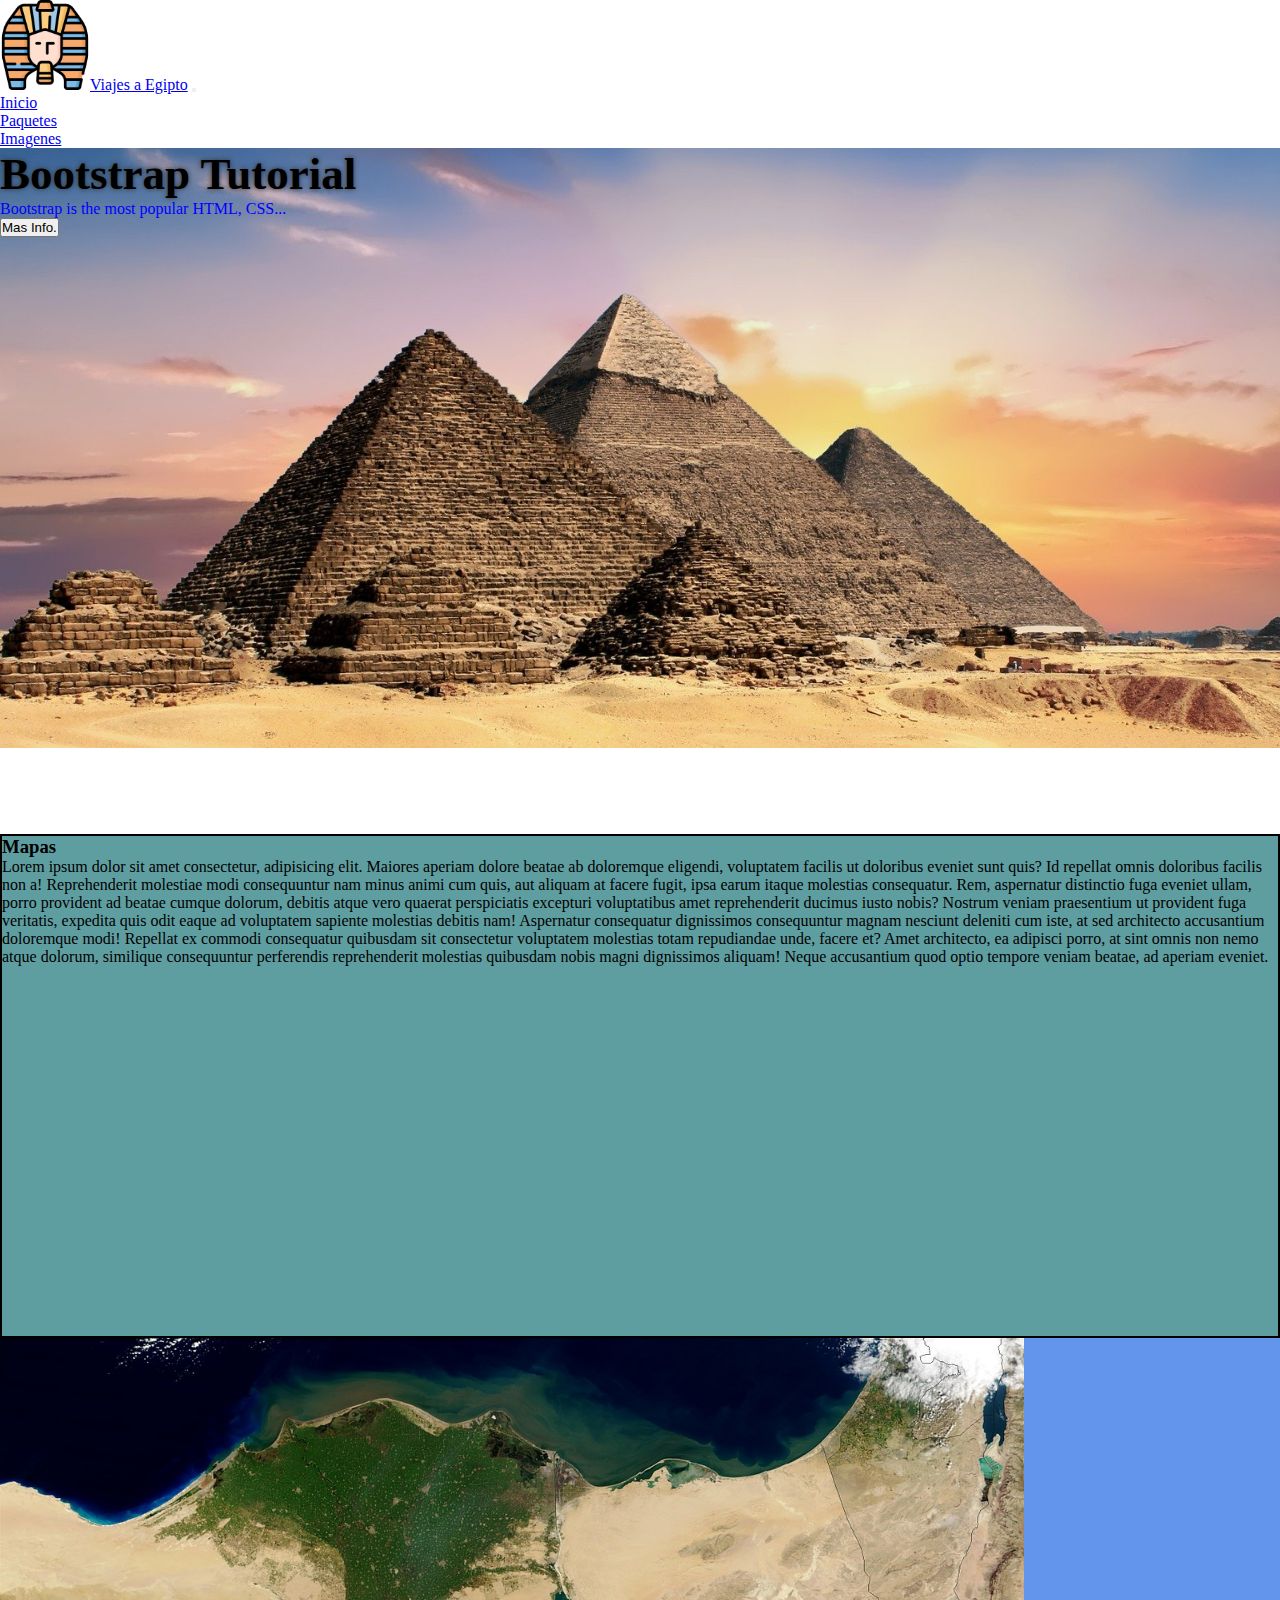
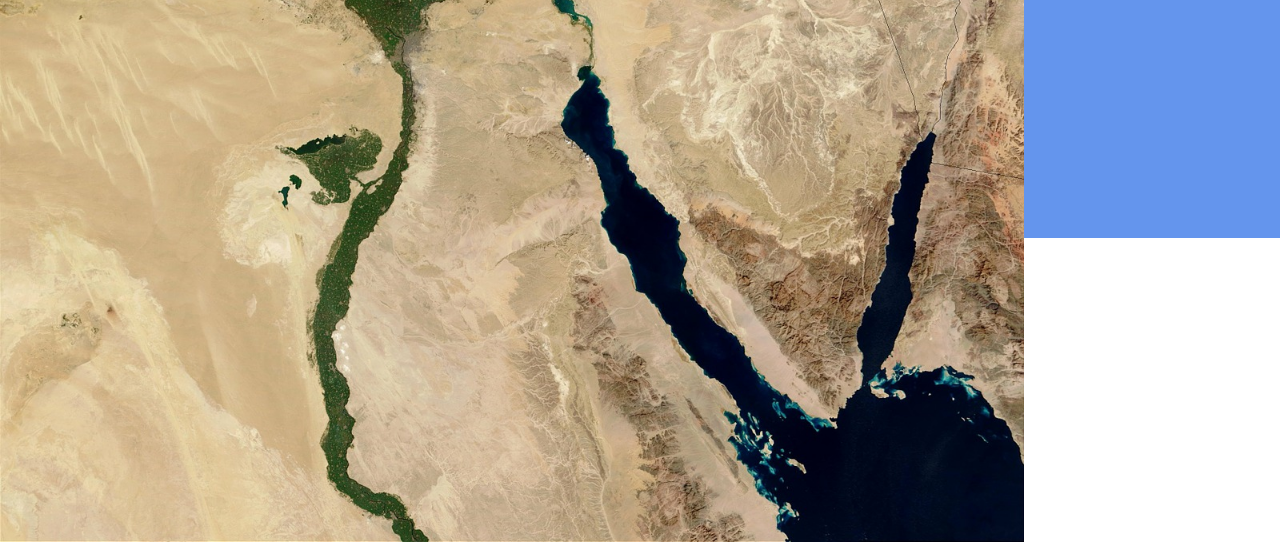
<file: index.html>
<!DOCTYPE html>
<html lang="en">

<head>
    <meta charset="UTF-8">
    <meta http-equiv="X-UA-Compatible" content="IE=edge">
    <meta name="viewport" content="width=device-width, initial-scale=1.0">
    <link rel="stylesheet" href="https://cdn.jsdelivr.net/npm/bootstrap@4.6.1/dist/css/bootstrap.min.css"
        integrity="sha384-zCbKRCUGaJDkqS1kPbPd7TveP5iyJE0EjAuZQTgFLD2ylzuqKfdKlfG/eSrtxUkn" crossorigin="anonymous">
    <link rel="stylesheet" href="estilos.css">
    <title>desafio bootstrap</title>
</head>


<body>
   <!--navbar inicio  -->

    <nav class="navbar navbar-expand-md bg-dark navbar-dark">
        <!-- Brand -->
        <a class="navbar-brand" href="#"><img src="img/pharaoh.png" alt="fara" >Viajes a Egipto</a>
      
        <!-- Toggler/collapsibe Button -->
        <button class="navbar-toggler" type="button" data-toggle="collapse" data-target="#collapsibleNavbar">
          <span class="navbar-toggler-icon"></span>
        </button>
      
        <!-- Navbar links -->
        <div class="collapse navbar-collapse" id="collapsibleNavbar">
          <ul class="navbar-nav">
            <li class="nav-item">
              <a class="nav-link" href="/index.html">Inicio</a>
            </li>
            <li class="nav-item">
              <a class="nav-link" href="/secciones/paquetes.html">Paquetes</a>
            </li>
            <li class="nav-item">
              <a class="nav-link" href="/secciones/Imagenes.html">Imagenes</a>
            </li>
          </ul>
        </div>
      </nav>
      <!-- navbar end -->
      <!-- jumbotron -->
      
      <div class="jumbotron">
        <h1>Bootstrap Tutorial</h1>
        <p>Bootstrap is the most popular HTML, CSS...</p>
        <button type="button" class="btn btn-secondary">Mas Info.</button>
      </div>
<!-- jumbotron end-->
<!-- h2 footer  inicio nosotros-->
<div class="conteiner-fluid">
    <div class="row">
        <h2 class="bg-dark col-12">Nosotros</h2>
    </div>
    <div class="n-left col-xs-12 com-md-6">
      <h3 class="text-center">Mapas</h3>
      <p>
        Lorem ipsum dolor sit amet consectetur, adipisicing elit. Maiores aperiam dolore beatae ab doloremque eligendi, voluptatem facilis ut doloribus eveniet sunt quis? Id repellat omnis doloribus facilis non a! Reprehenderit molestiae modi consequuntur nam minus animi cum quis, aut aliquam at facere fugit, ipsa earum itaque molestias consequatur. Rem, aspernatur distinctio fuga eveniet ullam, porro provident ad beatae cumque dolorum, debitis atque vero quaerat perspiciatis excepturi voluptatibus amet reprehenderit ducimus iusto nobis? Nostrum veniam praesentium ut provident fuga veritatis, expedita quis odit eaque ad voluptatem sapiente molestias debitis nam! Aspernatur consequatur dignissimos consequuntur magnam nesciunt deleniti cum iste, at sed architecto accusantium doloremque modi! Repellat ex commodi consequatur quibusdam sit consectetur voluptatem molestias totam repudiandae unde, facere et? Amet architecto, ea adipisci porro, at sint omnis non nemo atque dolorum, similique consequuntur perferendis reprehenderit molestias quibusdam nobis magni dignissimos aliquam! Neque accusantium quod optio tempore veniam beatae, ad aperiam eveniet.
      </p>
    </div>
    <div class="n-right col-xs-12 com-md-6">
      <img src="img/map-g5c25acb81_1280.jpg" alt="mapa">
    </div>


</div>
<!-- h2 footer -->


    <script src="https://cdn.jsdelivr.net/npm/jquery@3.5.1/dist/jquery.slim.min.js"
        integrity="sha384-DfXdz2htPH0lsSSs5nCTpuj/zy4C+OGpamoFVy38MVBnE+IbbVYUew+OrCXaRkfj" crossorigin="anonymous">
    </script>
    <script src="https://cdn.jsdelivr.net/npm/popper.js@1.16.1/dist/umd/popper.min.js"
        integrity="sha384-9/reFTGAW83EW2RDu2S0VKaIzap3H66lZH81PoYlFhbGU+6BZp6G7niu735Sk7lN" crossorigin="anonymous">
    </script>
    <script src="https://cdn.jsdelivr.net/npm/bootstrap@4.6.1/dist/js/bootstrap.min.js"
        integrity="sha384-VHvPCCyXqtD5DqJeNxl2dtTyhF78xXNXdkwX1CZeRusQfRKp+tA7hAShOK/B/fQ2" crossorigin="anonymous">
    </script>
</body>

</html>
</file>
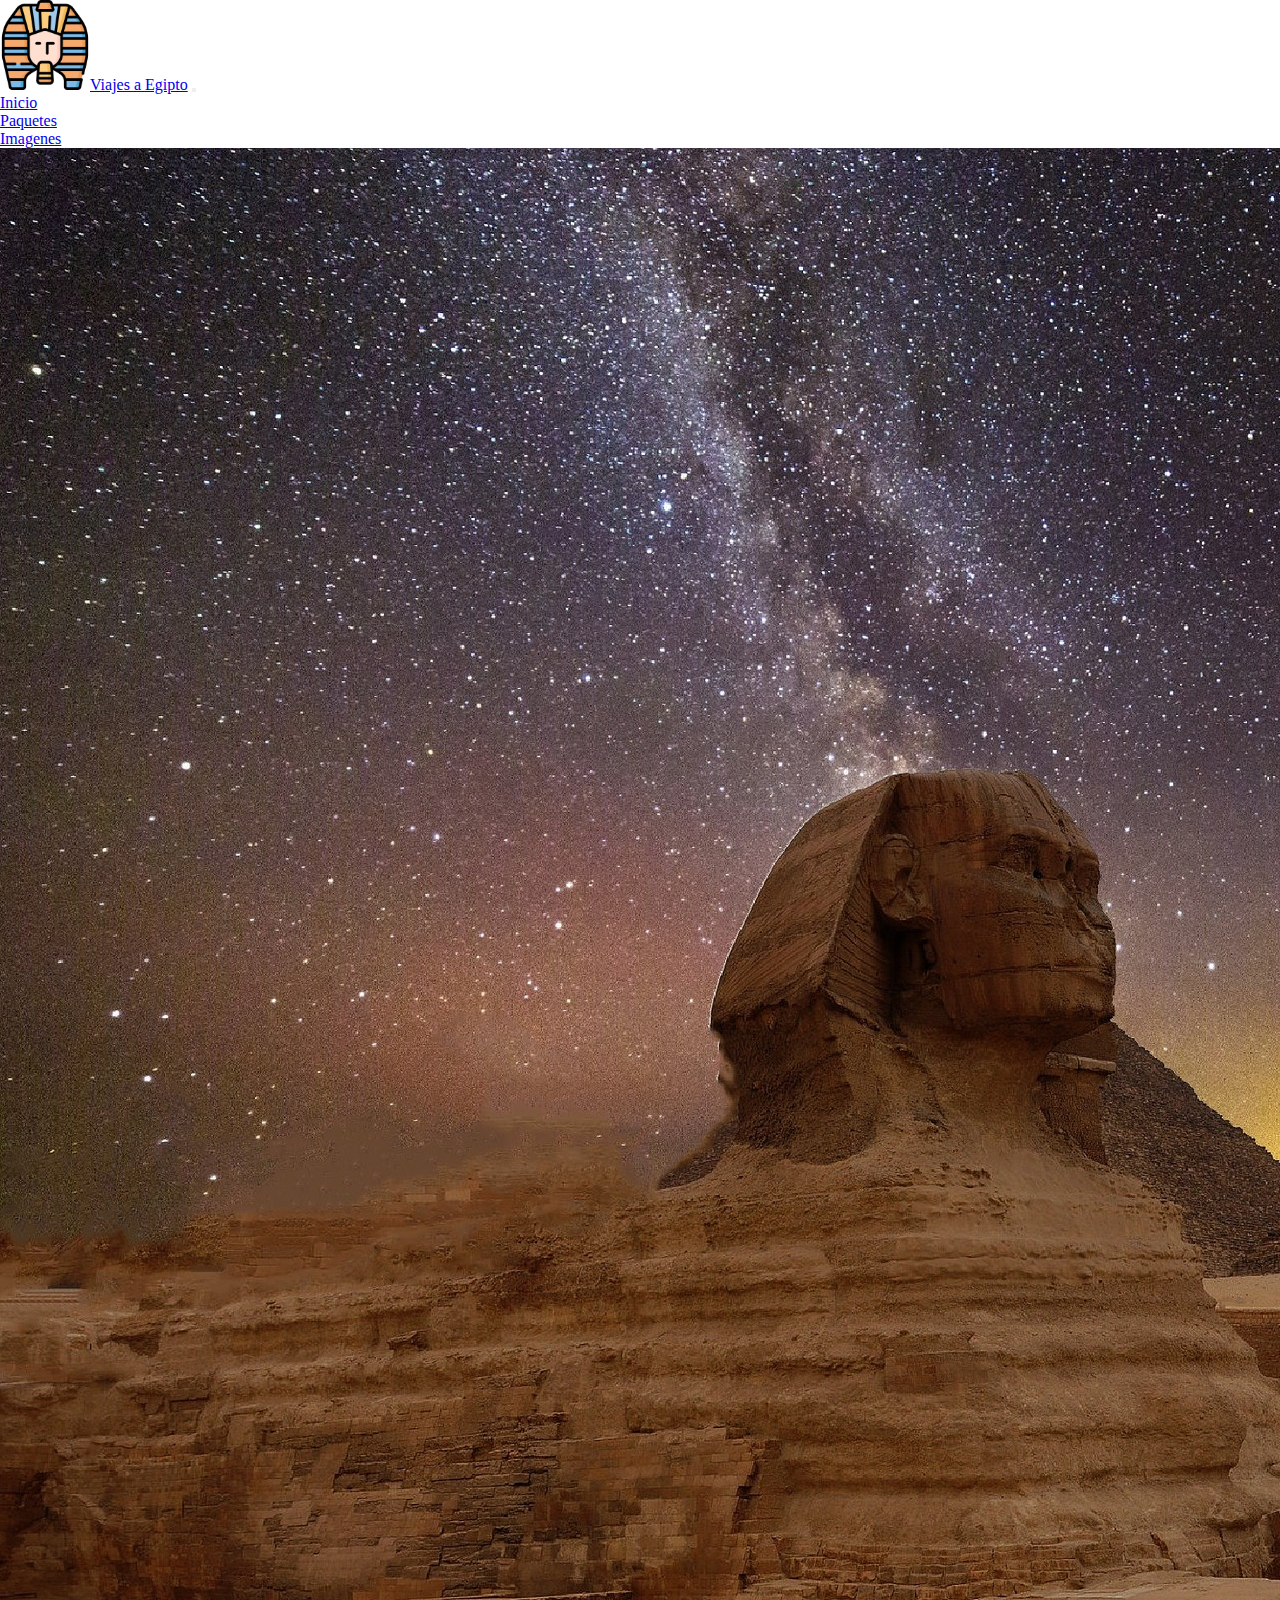
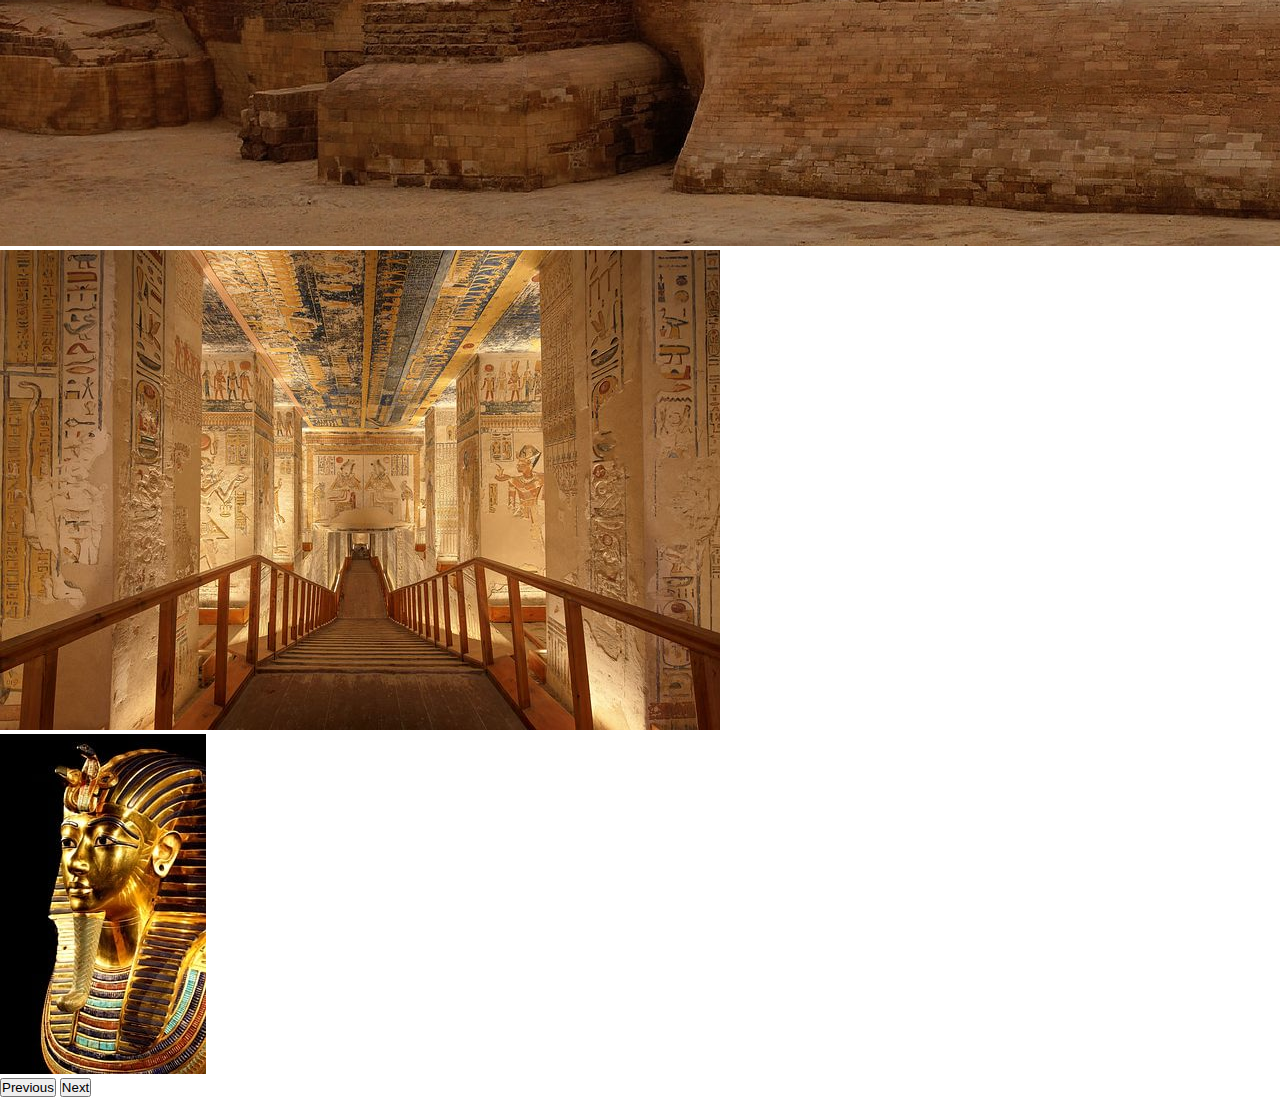
<file: secciones/Imagenes.html>
<!DOCTYPE html>
<html lang="en">

<head>
    <meta charset="UTF-8">
    <meta http-equiv="X-UA-Compatible" content="IE=edge">
    <meta name="viewport" content="width=device-width, initial-scale=1.0">
    <link rel="stylesheet" href="https://cdn.jsdelivr.net/npm/bootstrap@4.6.1/dist/css/bootstrap.min.css"
        integrity="sha384-zCbKRCUGaJDkqS1kPbPd7TveP5iyJE0EjAuZQTgFLD2ylzuqKfdKlfG/eSrtxUkn" crossorigin="anonymous">

    <link rel="stylesheet" href="/estilos.css">
    <title>imagenes</title>
</head>

<body>
    <!--navbar inicio  -->

    <nav class="navbar navbar-expand-md bg-dark navbar-dark">
        <!-- Brand -->
        <a class="navbar-brand" href="#"><img src="/img/pharaoh.png" alt="fara">Viajes a Egipto</a>

        <!-- Toggler/collapsibe Button -->
        <button class="navbar-toggler" type="button" data-toggle="collapse" data-target="#collapsibleNavbar">
            <span class="navbar-toggler-icon"></span>
        </button>

        <!-- Navbar links -->
        <div class="collapse navbar-collapse" id="collapsibleNavbar">
            <ul class="navbar-nav">
                <li class="nav-item">
                    <a class="nav-link" href="/index.html">Inicio</a>
                </li>
                <li class="nav-item">
                    <a class="nav-link" href="/secciones/paquetes.html">Paquetes</a>
                </li>
                <li class="nav-item">
                    <a class="nav-link" href="/secciones/Imagenes.html">Imagenes</a>
                </li>
            </ul>
        </div>
    </nav>
    <!-- navbar end -->
    <!-- principio de carousel -->
    <div id="carouselExampleControls" class="carousel slide" data-ride="carousel">
        <div class="carousel-inner">
          <div class="carousel-item active">
            <img src="/img/star.jpg" class="d-block w-100" alt="...">
          </div>
          <div class="carousel-item">
            <img src="/img/tomb.jpg" class="d-block w-100" alt="...">
          </div>
          <div class="carousel-item">
            <img src="/img/tutan.jpg" class="d-block w-100" alt="...">
          </div>
        </div>
       <button class="carousel-control-prev" type="button" data-target="#carouselExampleControls" data-slide="prev">
          <span class="carousel-control-prev-icon" aria-hidden="true"></span>
          <span class="sr-only">Previous</span>
        </button>
        <button class="carousel-control-next" type="button" data-target="#carouselExampleControls" data-slide="next">
          <span class="carousel-control-next-icon" aria-hidden="true"></span>
          <span class="sr-only">Next</span>
        </button>
      </div>

      <!-- fin del carousel -->





    <script src="https://cdn.jsdelivr.net/npm/jquery@3.5.1/dist/jquery.slim.min.js"
        integrity="sha384-DfXdz2htPH0lsSSs5nCTpuj/zy4C+OGpamoFVy38MVBnE+IbbVYUew+OrCXaRkfj" crossorigin="anonymous">
    </script>
    <script src="https://cdn.jsdelivr.net/npm/popper.js@1.16.1/dist/umd/popper.min.js"
        integrity="sha384-9/reFTGAW83EW2RDu2S0VKaIzap3H66lZH81PoYlFhbGU+6BZp6G7niu735Sk7lN" crossorigin="anonymous">
    </script>
    <script src="https://cdn.jsdelivr.net/npm/bootstrap@4.6.1/dist/js/bootstrap.min.js"
        integrity="sha384-VHvPCCyXqtD5DqJeNxl2dtTyhF78xXNXdkwX1CZeRusQfRKp+tA7hAShOK/B/fQ2" crossorigin="anonymous">
    </script>
</body>

</html>
</file>
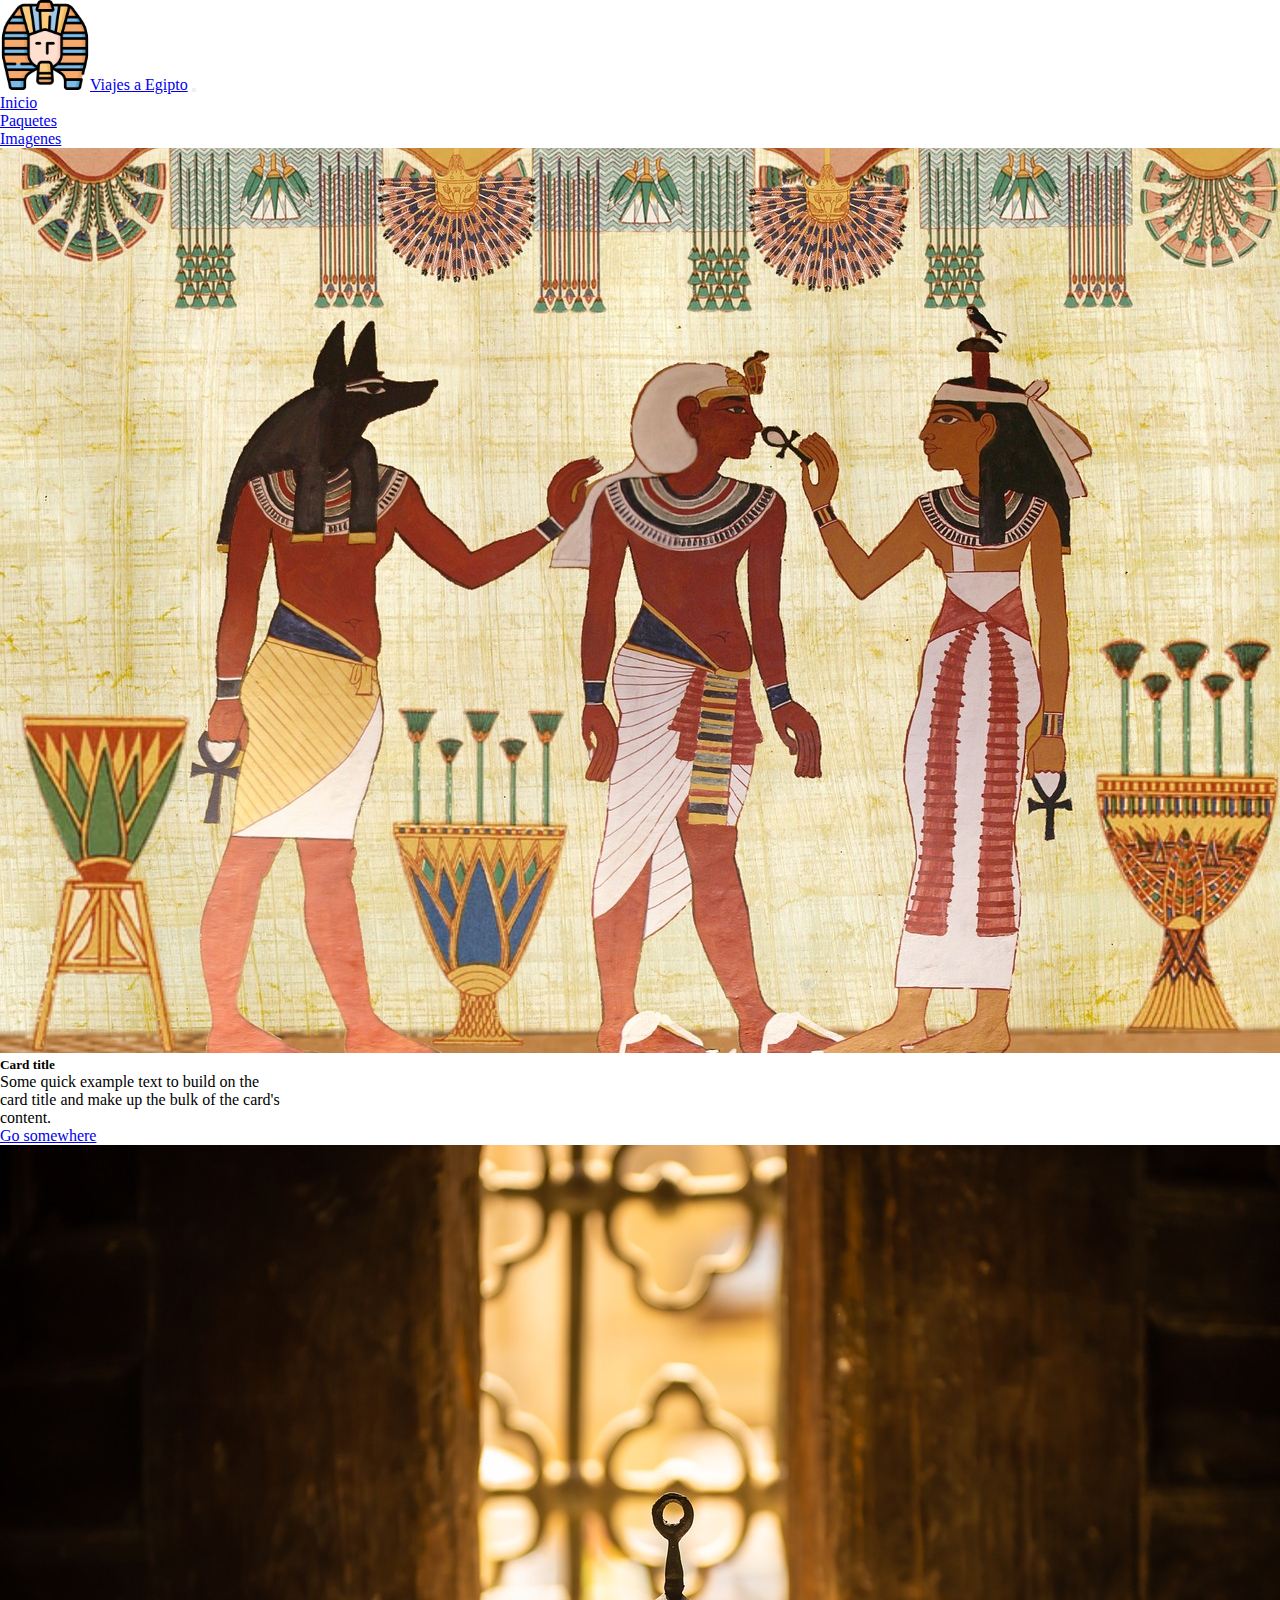
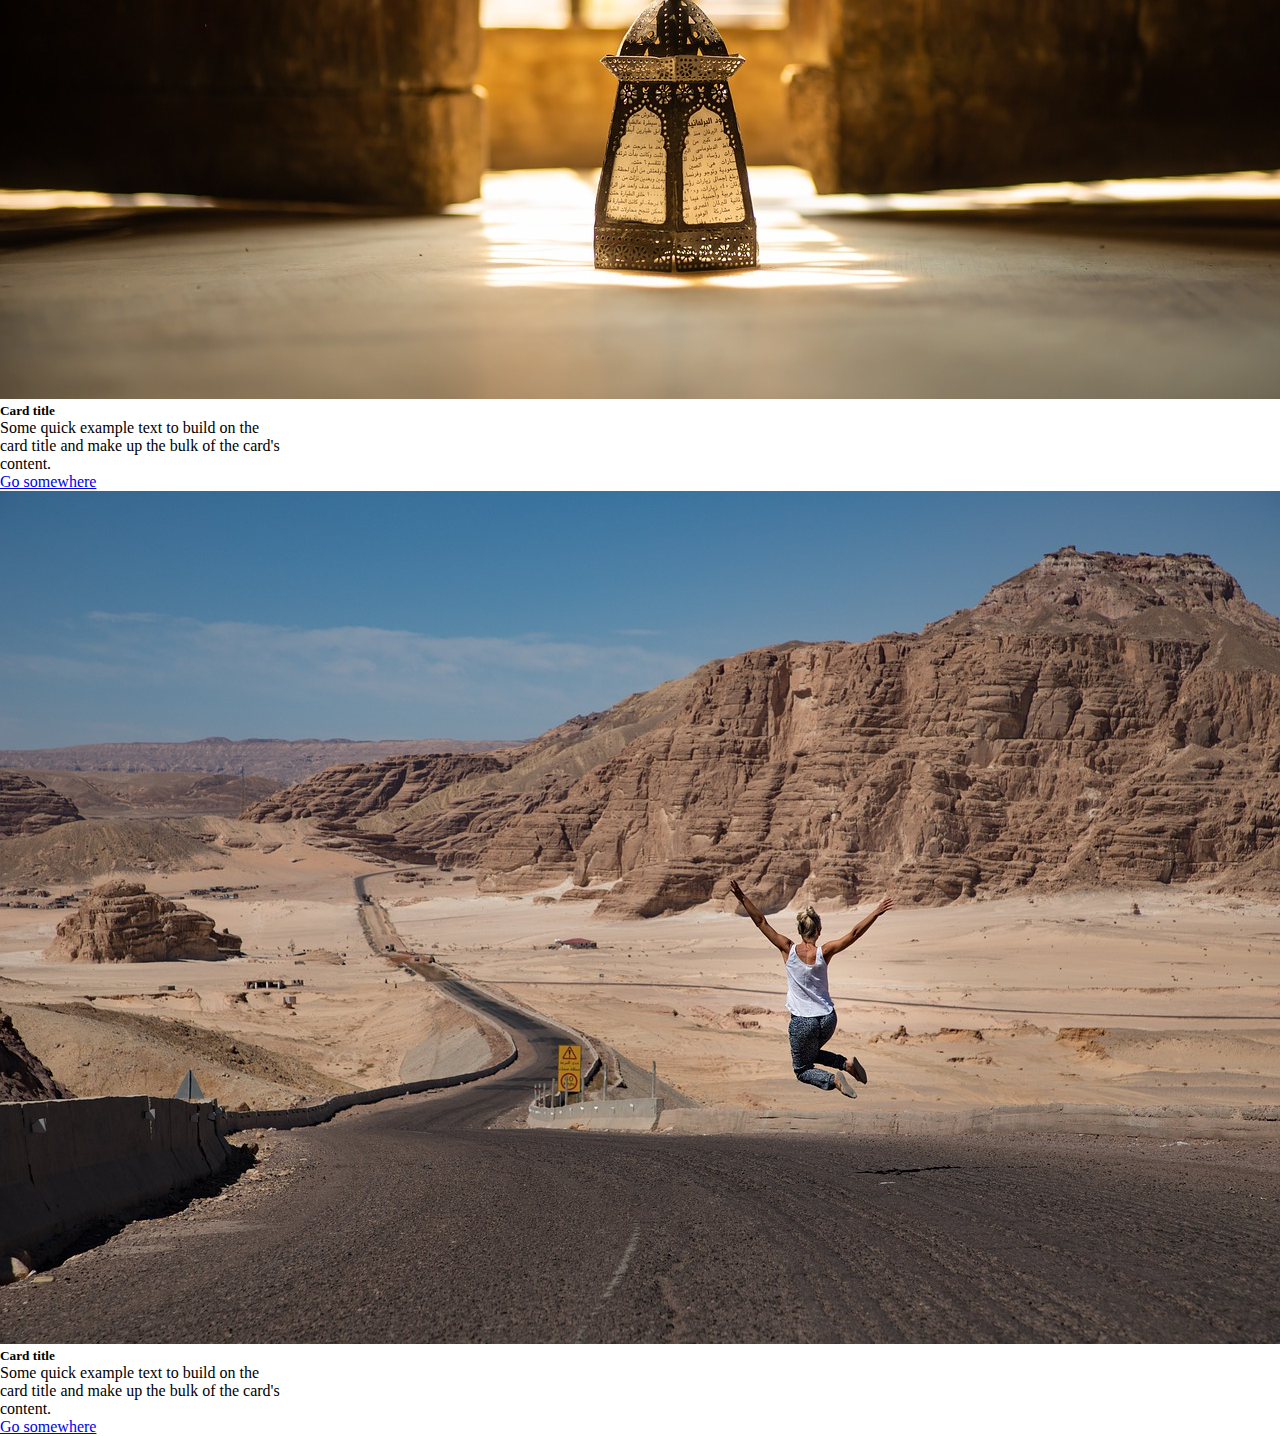
<file: secciones/paquetes.html>
<!DOCTYPE html>
<html lang="es">

<head>
    <meta charset="UTF-8">
    <meta http-equiv="X-UA-Compatible" content="IE=edge">
    <meta name="viewport" content="width=device-width, initial-scale=1.0">

    <link rel="stylesheet" href="https://cdn.jsdelivr.net/npm/bootstrap@4.6.1/dist/css/bootstrap.min.css"
        integrity="sha384-zCbKRCUGaJDkqS1kPbPd7TveP5iyJE0EjAuZQTgFLD2ylzuqKfdKlfG/eSrtxUkn" crossorigin="anonymous">
    <link rel="stylesheet" href="/estilos.css">
    <title>Paquetes</title>
</head>

<body>
   <!--navbar inicio  -->

   <nav class="navbar navbar-expand-md bg-dark navbar-dark">
    <!-- Brand -->
    <a class="navbar-brand" href="#"><img src="/img/pharaoh.png" alt="fara" >Viajes a Egipto</a>
  
    <!-- Toggler/collapsibe Button -->
    <button class="navbar-toggler" type="button" data-toggle="collapse" data-target="#collapsibleNavbar">
      <span class="navbar-toggler-icon"></span>
    </button>
  
    <!-- Navbar links -->
    <div class="collapse navbar-collapse" id="collapsibleNavbar">
      <ul class="navbar-nav">
        <li class="nav-item">
          <a class="nav-link" href="/index.html">Inicio</a>
        </li>
        <li class="nav-item">
          <a class="nav-link" href="/secciones/paquetes.html">Paquetes</a>
        </li>
        <li class="nav-item">
          <a class="nav-link" href="/secciones/Imagenes.html">Imagenes</a>
        </li>
      </ul>
    </div>
  </nav>
  <!-- navbar end -->

<!-- comienzo grupo de tarjetas -->
    <div class="container">
        <div class="card-group">


        <div class="card" style="width: 18rem;">
            <img src="../img/egyptian-gd02da5a0f_1280.jpg" class="card-img-top" alt="...">
            <div class="card-body">
                <h5 class="card-title">Card title</h5>
                <p class="card-text">Some quick example text to build on the card title and make up the bulk of the
                    card's content.</p>
                <a href="#" class="btn btn-primary">Go somewhere</a>
            </div>
        </div>
        <div class="card" style="width: 18rem;">
            <img src="/img/ramadan-g85c26d3fa_1280.jpg" class="card-img-top" alt="...">
            <div class="card-body">
                <h5 class="card-title">Card title</h5>
                <p class="card-text">Some quick example text to build on the card title and make up the bulk of the
                    card's content.</p>
                <a href="#" class="btn btn-primary">Go somewhere</a>
            </div>
        </div>
        <div class="card" style="width: 18rem;">
            <img src="/img/woman-gf0faa780a_1280.jpg" class="card-img-top" alt="...">
            <div class="card-body">
                <h5 class="card-title">Card title</h5>
                <p class="card-text">Some quick example text to build on the card title and make up the bulk of the
                    card's content.</p>
                <a href="#" class="btn btn-primary">Go somewhere</a>
            </div>
        </div>
    </div>
    </div>
<!-- fin grupo de tarjetas -->

    <script src="https://cdn.jsdelivr.net/npm/jquery@3.5.1/dist/jquery.slim.min.js"
        integrity="sha384-DfXdz2htPH0lsSSs5nCTpuj/zy4C+OGpamoFVy38MVBnE+IbbVYUew+OrCXaRkfj" crossorigin="anonymous">
    </script>
    <script src="https://cdn.jsdelivr.net/npm/popper.js@1.16.1/dist/umd/popper.min.js"
        integrity="sha384-9/reFTGAW83EW2RDu2S0VKaIzap3H66lZH81PoYlFhbGU+6BZp6G7niu735Sk7lN" crossorigin="anonymous">
    </script>
    <script src="https://cdn.jsdelivr.net/npm/bootstrap@4.6.1/dist/js/bootstrap.min.js"
        integrity="sha384-VHvPCCyXqtD5DqJeNxl2dtTyhF78xXNXdkwX1CZeRusQfRKp+tA7hAShOK/B/fQ2" crossorigin="anonymous">
    </script>
</body>

</html>
</file>
<file: estilos.css>
@import url('https://fonts.googleapis.com/css2?family=Licorice&display=swap');
/* fuente licorice nosotros */

*{
    padding: 0;
    margin: 0; 
}


.navbar-brand img{
    height: 90px;
    width: auto;
}
.jumbotron{
    background-image: url(img/pyra.jpg);
    background-size: cover;
    background-position: center;
    height: 600px;
    margin: 0;
}
h1{
    color: black;
    text-shadow: 0 0 5px #333;
    font-size: 45px;
}
.jumbotron{
    color: blue;
    border-radius: 0;
    padding: 0;
}
h2{
    color: white;
    text-align: center;
    text-transform: capitalize;
    padding: 15px;
    font-family: 'Licorice', cursive;
    font-size: 45px
}
.n-left{
    height: 500px;
    background-color: cadetblue;
    border: 2px solid black;
}
.n-right{
    height: 500px;
    background-color: cornflowerblue;

}
.n-right img{
    width: 80%;
}
</file>
